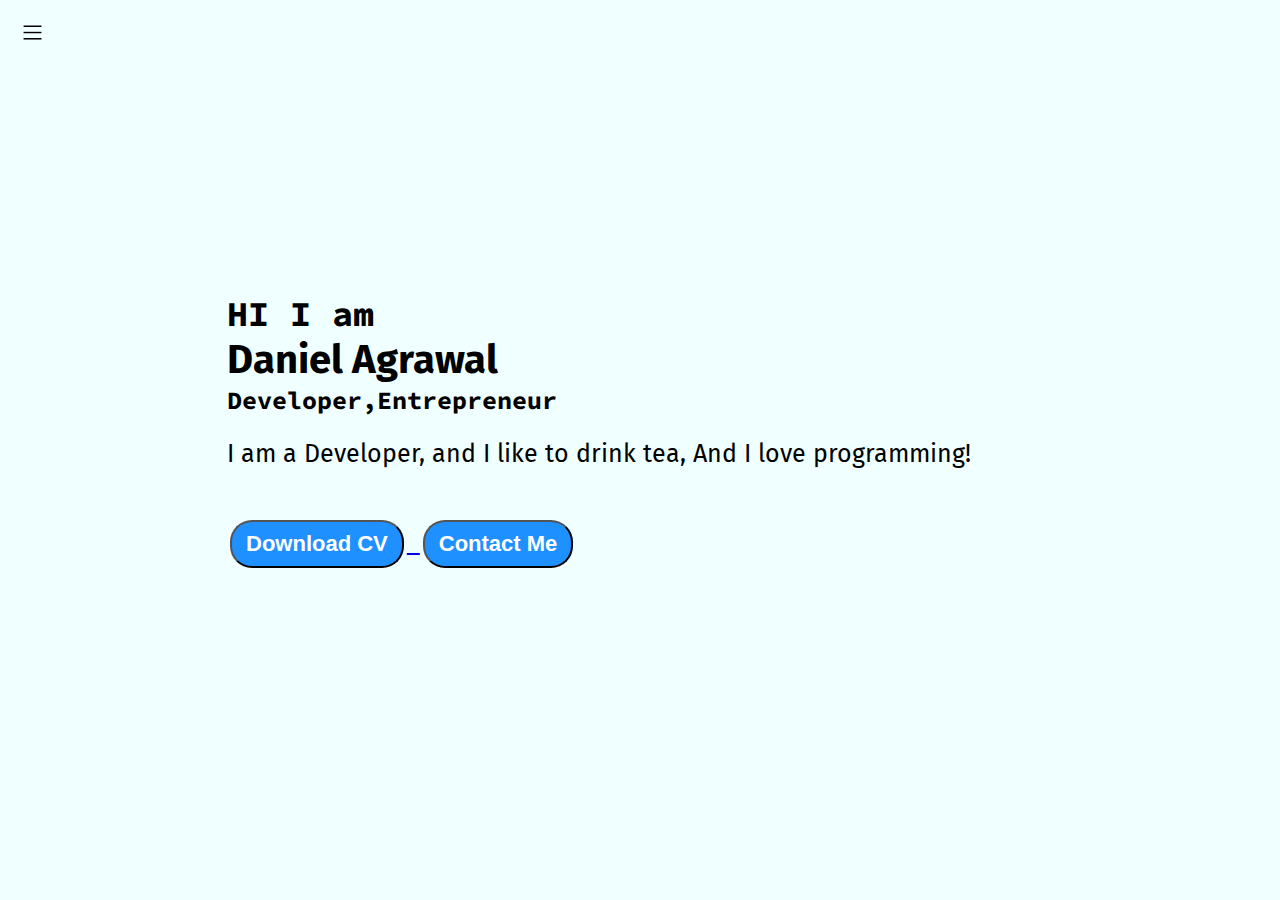
<file: index.html>
<!DOCTYPE html>
<html lang="en">

<head>
    <meta charset="UTF-8">
    <meta http-equiv="X-UA-Compatible" content="IE=edge">
    <meta name="viewport" content="width=device-width, initial-scale=1.0">
    <title>Daniel Agrawal-Web Developer,ML Enthusiast</title>
    <link rel="stylesheet" href="style.css">
    <link rel="stylesheet" href="https://cdnjs.cloudflare.com/ajax/libs/font-awesome/4.7.0/css/font-awesome.min.css">
</head>

<body>
    <div class="container">

        <div class="sidebar sidebarGo">
            <nav>
                <li><a href="/">Home</a></li>
                <li><a href="intro.html">My Intro</a></li>
                <li><a href="services.html">Services</a></li>
                <li><a href="blog.html">Blog</a></li>
                <li><a href="contact.html">Contact Me</a></li>



            </nav>
            <div class="logos">
                <a href="https://www.instagram.com/tcr_innovation/?utm_medium=copy_link" class="fa fa-instagram" target="_blank"></a>
                <a href="https://in.linkedin.com/in/technical-coding-research-innovation-07b82920b" class="fa fa-linkedin"></a>
                <a href="https://in.linkedin.com/in/technical-coding-research-innovation-07b82920b" class="fa fa-facebook"></a>
                <a href="https://github.com/" class="fa fa-github"></a>
            </div>
        </div>
        <div class="main">
            <div class="hamburger">
                <img class="ham" src="side.png" alt="" width="25">
                <!---->
                <img class="cross" src="close.png" alt="" width="18">
            </div>
            <div class="infoContainer">
                <div class="devInfo">
                    <div class="hello"> HI I am </div>
                    <div class="name">Daniel Agrawal</div>
                    <div class="about">Developer,Entrepreneur</div>
                    <div class="moreabout">I am a Developer, and I like to drink tea, And I love programming!</div>
                    <div class="buttons">
                        <a href="./cv.txt" target="_blank">
                            <button class="btn">Download CV</button>
                        </a>
                        <a href="./contact.html">
                            <button class="btn">Contact Me</button>
                        </a>
                    </div>
                </div>
                <div class="devPic">
                    <img src="./man.png" alt="Navin Idnani">

                </div>
            </div>

        </div>
    </div>
    <script src="script.js"></script>
</body>

</html>
</file>
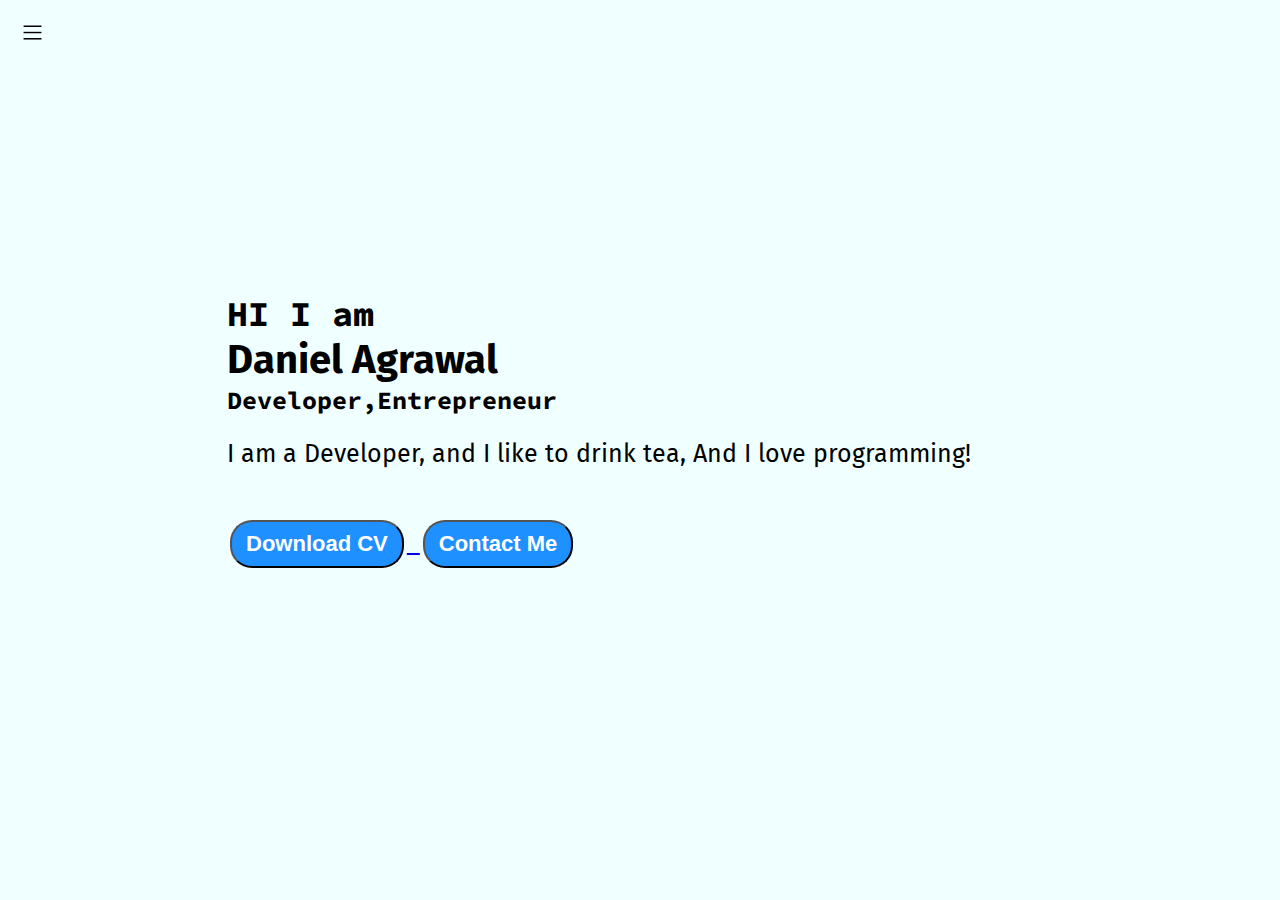
<file: portfolio.github.io/index.html>
<!DOCTYPE html>
<html lang="en">

<head>
    <meta charset="UTF-8">
    <meta http-equiv="X-UA-Compatible" content="IE=edge">
    <meta name="viewport" content="width=device-width, initial-scale=1.0">
    <title>Daniel Agrawal-Web Developer,ML Enthusiast</title>
    <link rel="stylesheet" href="style.css">
    <link rel="stylesheet" href="https://cdnjs.cloudflare.com/ajax/libs/font-awesome/4.7.0/css/font-awesome.min.css">
</head>

<body>
    <div class="container">

        <div class="sidebar sidebarGo">
            <nav>
                <li><a href="/">Home</a></li>
                <li><a href="/intro.html">My Intro</a></li>
                <li><a href="/services.html">Services</a></li>
                <li><a href="/blog.html">Blog</a></li>
                <li><a href="/contact.html">Contact Me</a></li>



            </nav>
            <div class="logos">
                <a href="https://www.instagram.com/tcr_innovation/?utm_medium=copy_link" class="fa fa-instagram" target="_blank"></a>
                <a href="https://in.linkedin.com/in/technical-coding-research-innovation-07b82920b" class="fa fa-linkedin"></a>
                <a href="https://in.linkedin.com/in/technical-coding-research-innovation-07b82920b" class="fa fa-facebook"></a>
                <a href="https://github.com/" class="fa fa-github"></a>
            </div>
        </div>
        <div class="main">
            <div class="hamburger">
                <img class="ham" src="side.png" alt="" width="25">
                <!---->
                <img class="cross" src="close.png" alt="" width="18">
            </div>
            <div class="infoContainer">
                <div class="devInfo">
                    <div class="hello"> HI I am </div>
                    <div class="name">Daniel Agrawal</div>
                    <div class="about">Developer,Entrepreneur</div>
                    <div class="moreabout">I am a Developer, and I like to drink tea, And I love programming!</div>
                    <div class="buttons">
                        <a href="./cv.txt" target="_blank">
                            <button class="btn">Download CV</button>
                        </a>
                        <a href="./contact.html">
                            <button class="btn">Contact Me</button>
                        </a>
                    </div>
                </div>
                <div class="devPic">
                    <img src="./man.png" alt="Navin Idnani">

                </div>
            </div>

        </div>
    </div>
    <script src="script.js"></script>
</body>

</html>
</file>
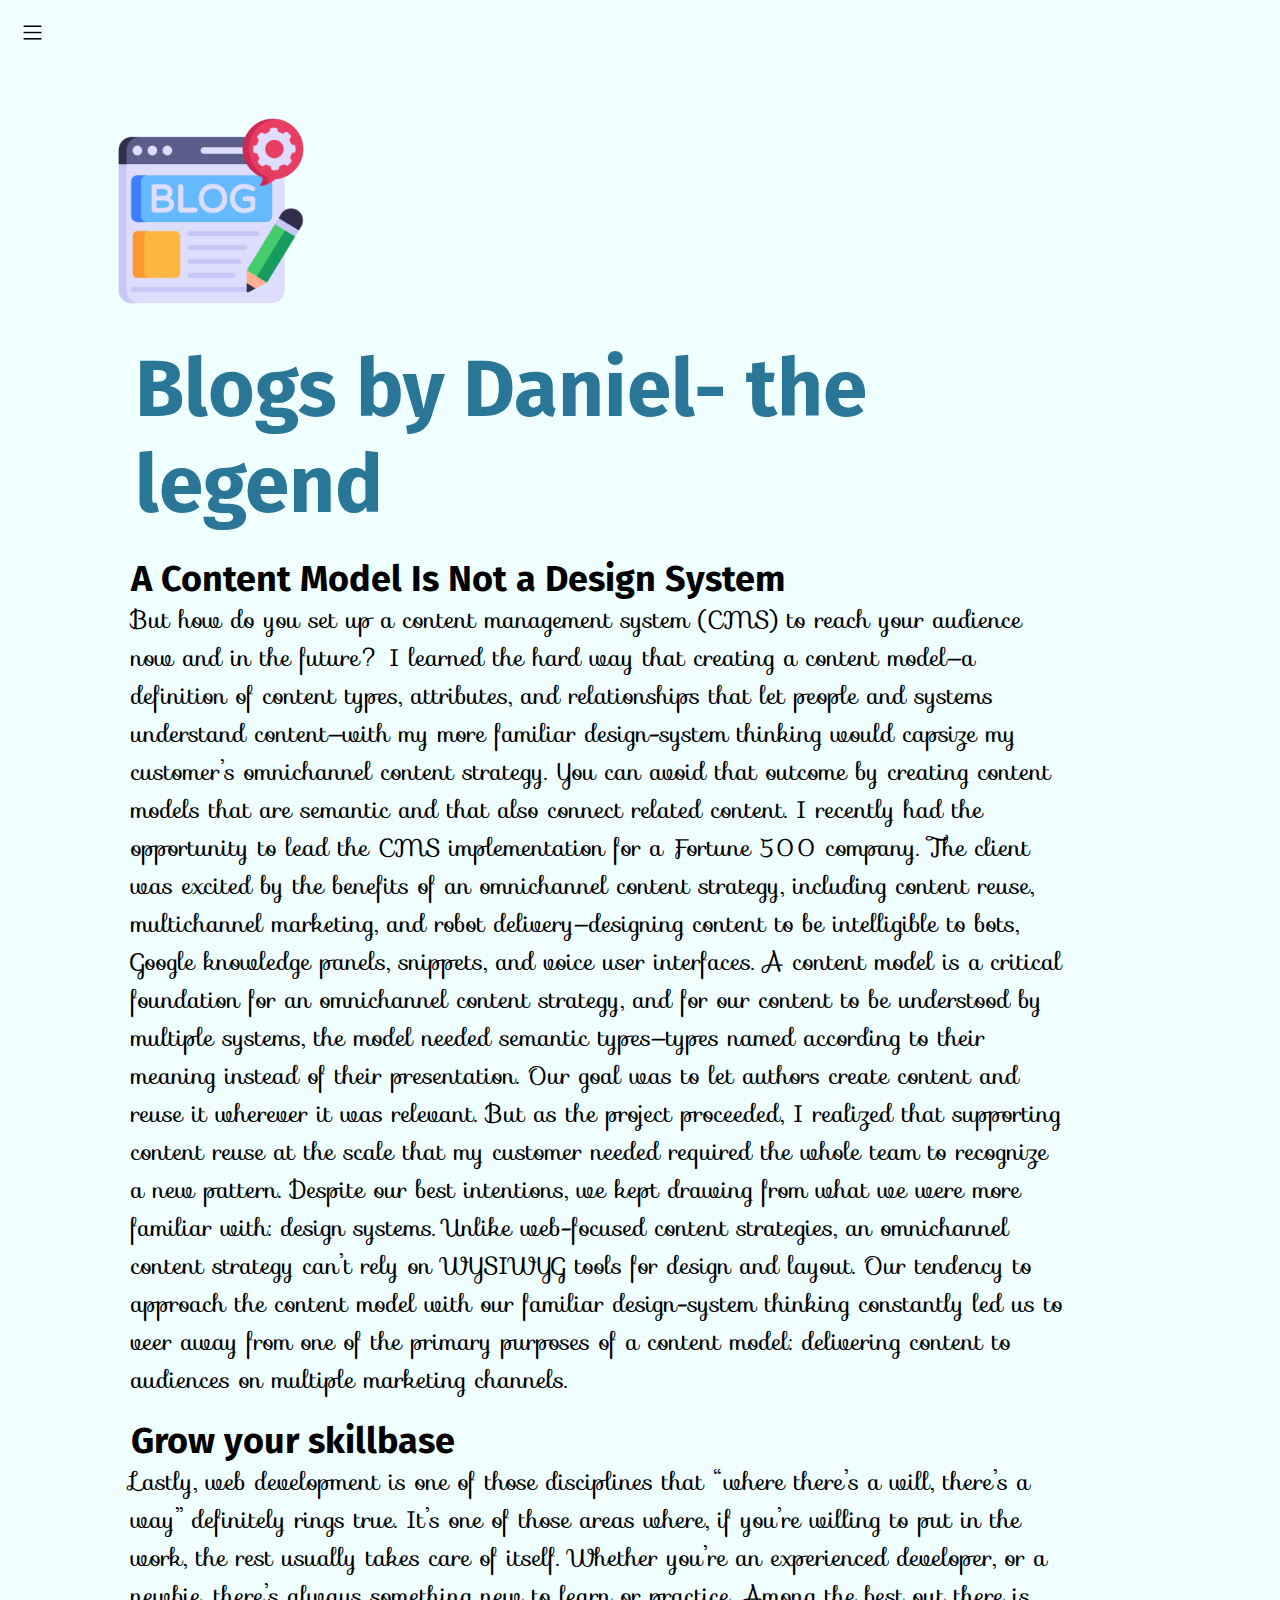
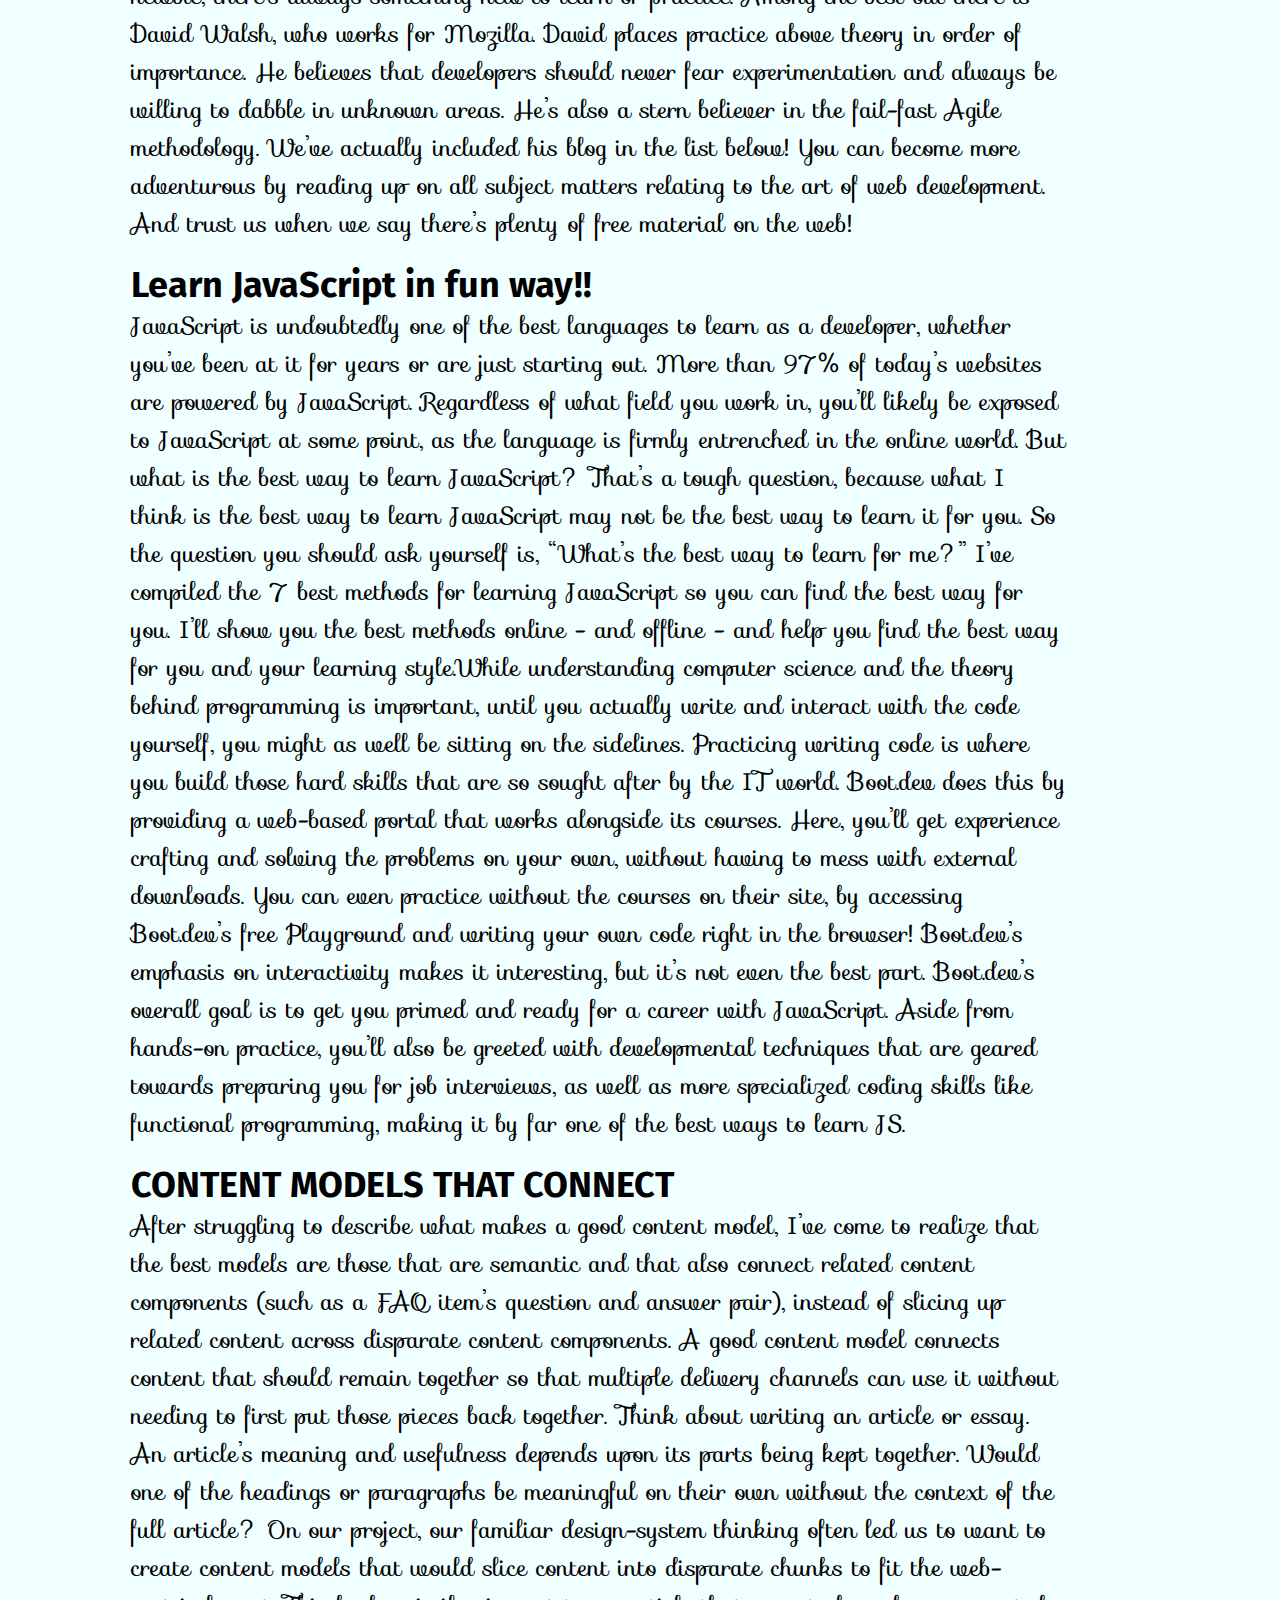
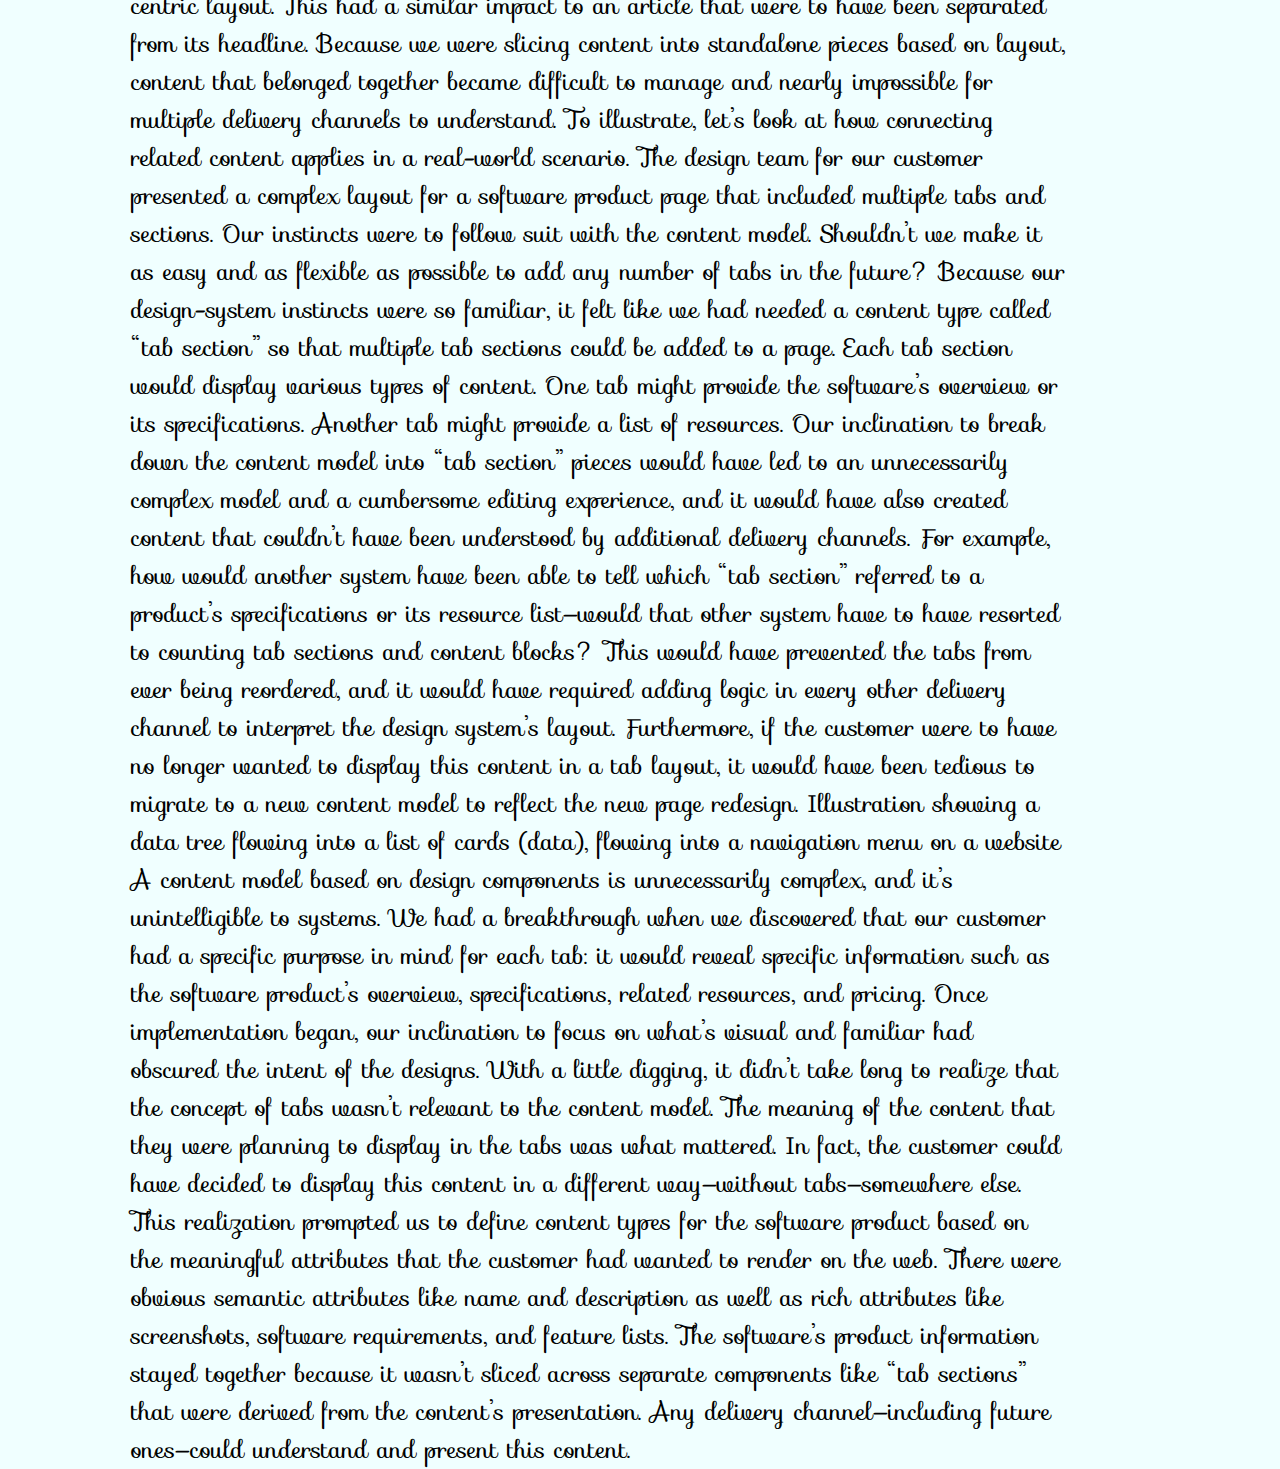
<file: blog.html>
<!DOCTYPE html>
<html lang="en">

<head>
    <meta charset="UTF-8">
    <meta http-equiv="X-UA-Compatible" content="IE=edge">
    <meta name="viewport" content="width=device-width, initial-scale=1.0">
    <title>Navin Idnani-Web Developer,ML Enthusiast</title>
    <link rel="stylesheet" href="style.css">
    <link rel="stylesheet" href="https://cdnjs.cloudflare.com/ajax/libs/font-awesome/4.7.0/css/font-awesome.min.css">
</head>

<body>
    <div class="container">

        <div class="sidebar sidebarGo">

            <nav>
                <li><a href="/">Home</a></li>
                <li><a href="/intro.html">My Intro</a></li>
                <li><a href="/services.html">Services</a></li>
                <li><a href="/blog.html">Blog</a></li>
                <li><a href="/contact.html">Contact Me</a></li>
            </nav>
            <div class="logos">
                <a href="https://www.instagram.com/tcr_innovation/?utm_medium=copy_link" class="fa fa-instagram" target="_blank"></a>
                <a href="https://in.linkedin.com/in/technical-coding-research-innovation-07b82920b" class="fa fa-linkedin"></a>
                <a href="https://in.linkedin.com/in/technical-coding-research-innovation-07b82920b" class="fa fa-facebook"></a>
                <a href="https://github.com/" class="fa fa-github"></a>
            </div>
        </div>
        <div class="main">
            <div class="hamburger">
                <img class="ham" src="side.png" alt="" width="25">
                <!---->
                <img class="cross" src="close.png" alt="" width="18">
            </div>
            <div class="blogContainer">
                <img class="blogImg" src="blog.png" alt="" width="200">
                <h1>Blogs by Daniel- the legend</h1>
                <div class="blogItem">
                    <h2>A Content Model Is Not a Design System</h2>
                    <p>But how do you set up a content management system (CMS) to reach your audience now and in the future? I learned the hard way that creating a content model—a definition of content types, attributes, and relationships that let people
                        and systems understand content—with my more familiar design-system thinking would capsize my customer’s omnichannel content strategy. You can avoid that outcome by creating content models that are semantic and that also connect
                        related content. I recently had the opportunity to lead the CMS implementation for a Fortune 500 company. The client was excited by the benefits of an omnichannel content strategy, including content reuse, multichannel marketing,
                        and robot delivery—designing content to be intelligible to bots, Google knowledge panels, snippets, and voice user interfaces. A content model is a critical foundation for an omnichannel content strategy, and for our content to
                        be understood by multiple systems, the model needed semantic types—types named according to their meaning instead of their presentation. Our goal was to let authors create content and reuse it wherever it was relevant. But as the
                        project proceeded, I realized that supporting content reuse at the scale that my customer needed required the whole team to recognize a new pattern. Despite our best intentions, we kept drawing from what we were more familiar with:
                        design systems. Unlike web-focused content strategies, an omnichannel content strategy can’t rely on WYSIWYG tools for design and layout. Our tendency to approach the content model with our familiar design-system thinking constantly
                        led us to veer away from one of the primary purposes of a content model: delivering content to audiences on multiple marketing channels. </p>
                    <!-- <button class="btn btn-sm">Read More</button> -->
                </div>
                <div class="blogItem">
                    <h2>Grow your skillbase</h2>
                    <p>Lastly, web development is one of those disciplines that “where there’s a will, there’s a way” definitely rings true. It’s one of those areas where, if you’re willing to put in the work, the rest usually takes care of itself. Whether
                        you’re an experienced developer, or a newbie, there’s always something new to learn or practice. Among the best out there is David Walsh, who works for Mozilla. David places practice above theory in order of importance. He believes
                        that developers should never fear experimentation and always be willing to dabble in unknown areas. He’s also a stern believer in the fail-fast Agile methodology. We’ve actually included his blog in the list below! You can become
                        more adventurous by reading up on all subject matters relating to the art of web development. And trust us when we say there’s plenty of free material on the web!
                    </p>
                    <!-- <button class="btn btn-sm">Read More</button> -->
                </div>
                <div class="blogItem">
                    <h2>Learn JavaScript in fun way!!</h2>
                    <p>JavaScript is undoubtedly one of the best languages to learn as a developer, whether you’ve been at it for years or are just starting out. More than 97% of today’s websites are powered by JavaScript. Regardless of what field you work
                        in, you’ll likely be exposed to JavaScript at some point, as the language is firmly entrenched in the online world. But what is the best way to learn JavaScript? That’s a tough question, because what I think is the best way to
                        learn JavaScript may not be the best way to learn it for you. So the question you should ask yourself is, “What’s the best way to learn for me?” I’ve compiled the 7 best methods for learning JavaScript so you can find the best
                        way for you. I’ll show you the best methods online - and offline - and help you find the best way for you and your learning style.While understanding computer science and the theory behind programming is important, until you actually
                        write and interact with the code yourself, you might as well be sitting on the sidelines. Practicing writing code is where you build those hard skills that are so sought after by the IT world. Boot.dev does this by providing a
                        web-based portal that works alongside its courses. Here, you’ll get experience crafting and solving the problems on your own, without having to mess with external downloads. You can even practice without the courses on their site,
                        by accessing Boot.dev’s free Playground and writing your own code right in the browser! Boot.dev’s emphasis on interactivity makes it interesting, but it’s not even the best part. Boot.dev’s overall goal is to get you primed and
                        ready for a career with JavaScript. Aside from hands-on practice, you’ll also be greeted with developmental techniques that are geared towards preparing you for job interviews, as well as more specialized coding skills like functional
                        programming, making it by far one of the best ways to learn JS.
                    </p>
                    <!-- <button class="btn btn-sm">Read More</button> -->



                </div>
                <div class="blogItem">
                    <h2>CONTENT MODELS THAT CONNECT</h2>
                    <p>After struggling to describe what makes a good content model, I’ve come to realize that the best models are those that are semantic and that also connect related content components (such as a FAQ item’s question and answer pair), instead
                        of slicing up related content across disparate content components. A good content model connects content that should remain together so that multiple delivery channels can use it without needing to first put those pieces back together.
                        Think about writing an article or essay. An article’s meaning and usefulness depends upon its parts being kept together. Would one of the headings or paragraphs be meaningful on their own without the context of the full article?
                        On our project, our familiar design-system thinking often led us to want to create content models that would slice content into disparate chunks to fit the web-centric layout. This had a similar impact to an article that were to
                        have been separated from its headline. Because we were slicing content into standalone pieces based on layout, content that belonged together became difficult to manage and nearly impossible for multiple delivery channels to understand.
                        To illustrate, let’s look at how connecting related content applies in a real-world scenario. The design team for our customer presented a complex layout for a software product page that included multiple tabs and sections. Our
                        instincts were to follow suit with the content model. Shouldn’t we make it as easy and as flexible as possible to add any number of tabs in the future? Because our design-system instincts were so familiar, it felt like we had needed
                        a content type called “tab section” so that multiple tab sections could be added to a page. Each tab section would display various types of content. One tab might provide the software’s overview or its specifications. Another tab
                        might provide a list of resources. Our inclination to break down the content model into “tab section” pieces would have led to an unnecessarily complex model and a cumbersome editing experience, and it would have also created content
                        that couldn’t have been understood by additional delivery channels. For example, how would another system have been able to tell which “tab section” referred to a product’s specifications or its resource list—would that other system
                        have to have resorted to counting tab sections and content blocks? This would have prevented the tabs from ever being reordered, and it would have required adding logic in every other delivery channel to interpret the design system’s
                        layout. Furthermore, if the customer were to have no longer wanted to display this content in a tab layout, it would have been tedious to migrate to a new content model to reflect the new page redesign. Illustration showing a data
                        tree flowing into a list of cards (data), flowing into a navigation menu on a website A content model based on design components is unnecessarily complex, and it’s unintelligible to systems. We had a breakthrough when we discovered
                        that our customer had a specific purpose in mind for each tab: it would reveal specific information such as the software product’s overview, specifications, related resources, and pricing. Once implementation began, our inclination
                        to focus on what’s visual and familiar had obscured the intent of the designs. With a little digging, it didn’t take long to realize that the concept of tabs wasn’t relevant to the content model. The meaning of the content that
                        they were planning to display in the tabs was what mattered. In fact, the customer could have decided to display this content in a different way—without tabs—somewhere else. This realization prompted us to define content types
                        for the software product based on the meaningful attributes that the customer had wanted to render on the web. There were obvious semantic attributes like name and description as well as rich attributes like screenshots, software
                        requirements, and feature lists. The software’s product information stayed together because it wasn’t sliced across separate components like “tab sections” that were derived from the content’s presentation. Any delivery channel—including
                        future ones—could understand and present this content.
                    </p>
                    <!-- <button class="btn btn-sm">Read More</button> -->



                </div>





            </div>
        </div>
    </div>
    <script src="script.js"></script>
</body>

</html>
</file>
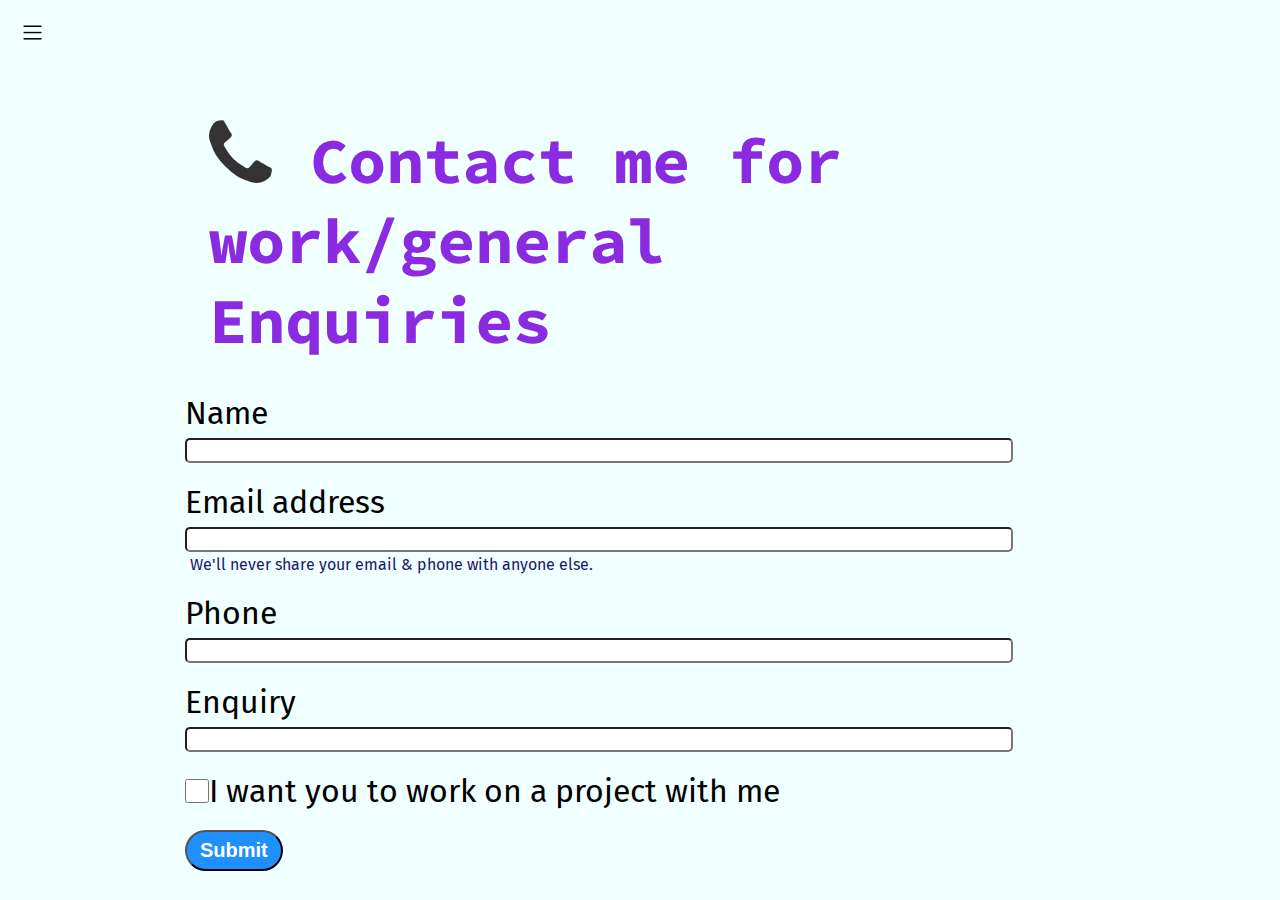
<file: contact.html>
<!DOCTYPE html>
<html lang="en">

<head>
    <meta charset="UTF-8">
    <meta http-equiv="X-UA-Compatible" content="IE=edge">
    <meta name="viewport" content="width=device-width, initial-scale=1.0">
    <title>Navin Idnani-Web Developer,ML Enthusiast</title>
    <link rel="stylesheet" href="style.css">
    <link rel="stylesheet" href="https://cdnjs.cloudflare.com/ajax/libs/font-awesome/4.7.0/css/font-awesome.min.css">
    <link rel="stylesheet" href="https://cdnjs.cloudflare.com/ajax/libs/font-awesome/4.7.0/css/font-awesome.min.css">
</head>

<body>
    <div class="container">

        <div class="sidebar sidebarGo">

            <nav>
                <li><a href="/">Home</a></li>
                <li><a href="/intro.html">My Intro</a></li>
                <li><a href="/services.html">Services</a></li>
                <li><a href="/blog.html">Blog</a></li>
                <li><a href="/contact.html">Contact Me</a></li>
            </nav>
            <div class="logos">
                <a href="https://www.instagram.com/tcr_innovation/?utm_medium=copy_link" class="fa fa-instagram" target="_blank"></a>
                <a href="https://in.linkedin.com/in/technical-coding-research-innovation-07b82920b" class="fa fa-linkedin"></a>
                <a href="https://in.linkedin.com/in/technical-coding-research-innovation-07b82920b" class="fa fa-facebook"></a>
                <a href="https://github.com/" class="fa fa-github"></a>
            </div>
        </div>
        <div class="main">
            <div class="hamburger">
                <img class="ham" src="side.png" alt="" width="25">
                <!---->
                <img class="cross" src="close.png" alt="" width="18">
            </div>

            <div class="contactform">
                <form>

                    <h1> <i class="fa fa-phone"></i> Contact me for work/general Enquiries</h1>
                    <div class="mb-3">
                        <label for="clientname" class="form-label">Name</label>
                        <input type="name" class="form-control" id="clientname">

                    </div>
                    <div class="mb-3">
                        <label for="clientemail" class="form-label">Email address</label>
                        <input type="email" class="form-control" id="clientemail">
                        <div id="emailHelp" class="form-text">We'll never share your email & phone with anyone else.</div>
                    </div>

                    <div class="mb-3">
                        <label for="clientphone" class="form-label">Phone</label>
                        <input type="phone" class="form-control" id="clientphone">
                    </div>
                    <div class="mb-3">
                        <label for="clientenquiry" class="form-label">Enquiry</label>
                        <input type="name" class="form-control" id="clientenquiry">

                    </div>

                    <div class="mb-3" id="form-check">
                        <input type="checkbox" class="form-check-input" id="iscLient">
                        <label class="form-check-label" for="iscLient">I want you to work on a project with me</label>
                    </div>
                    <button type="submit" class="btn btn-sm">Submit</button>
                </form>
            </div>
        </div>
    </div>
    <script src="script.js"></script>
</body>

</html>
</file>
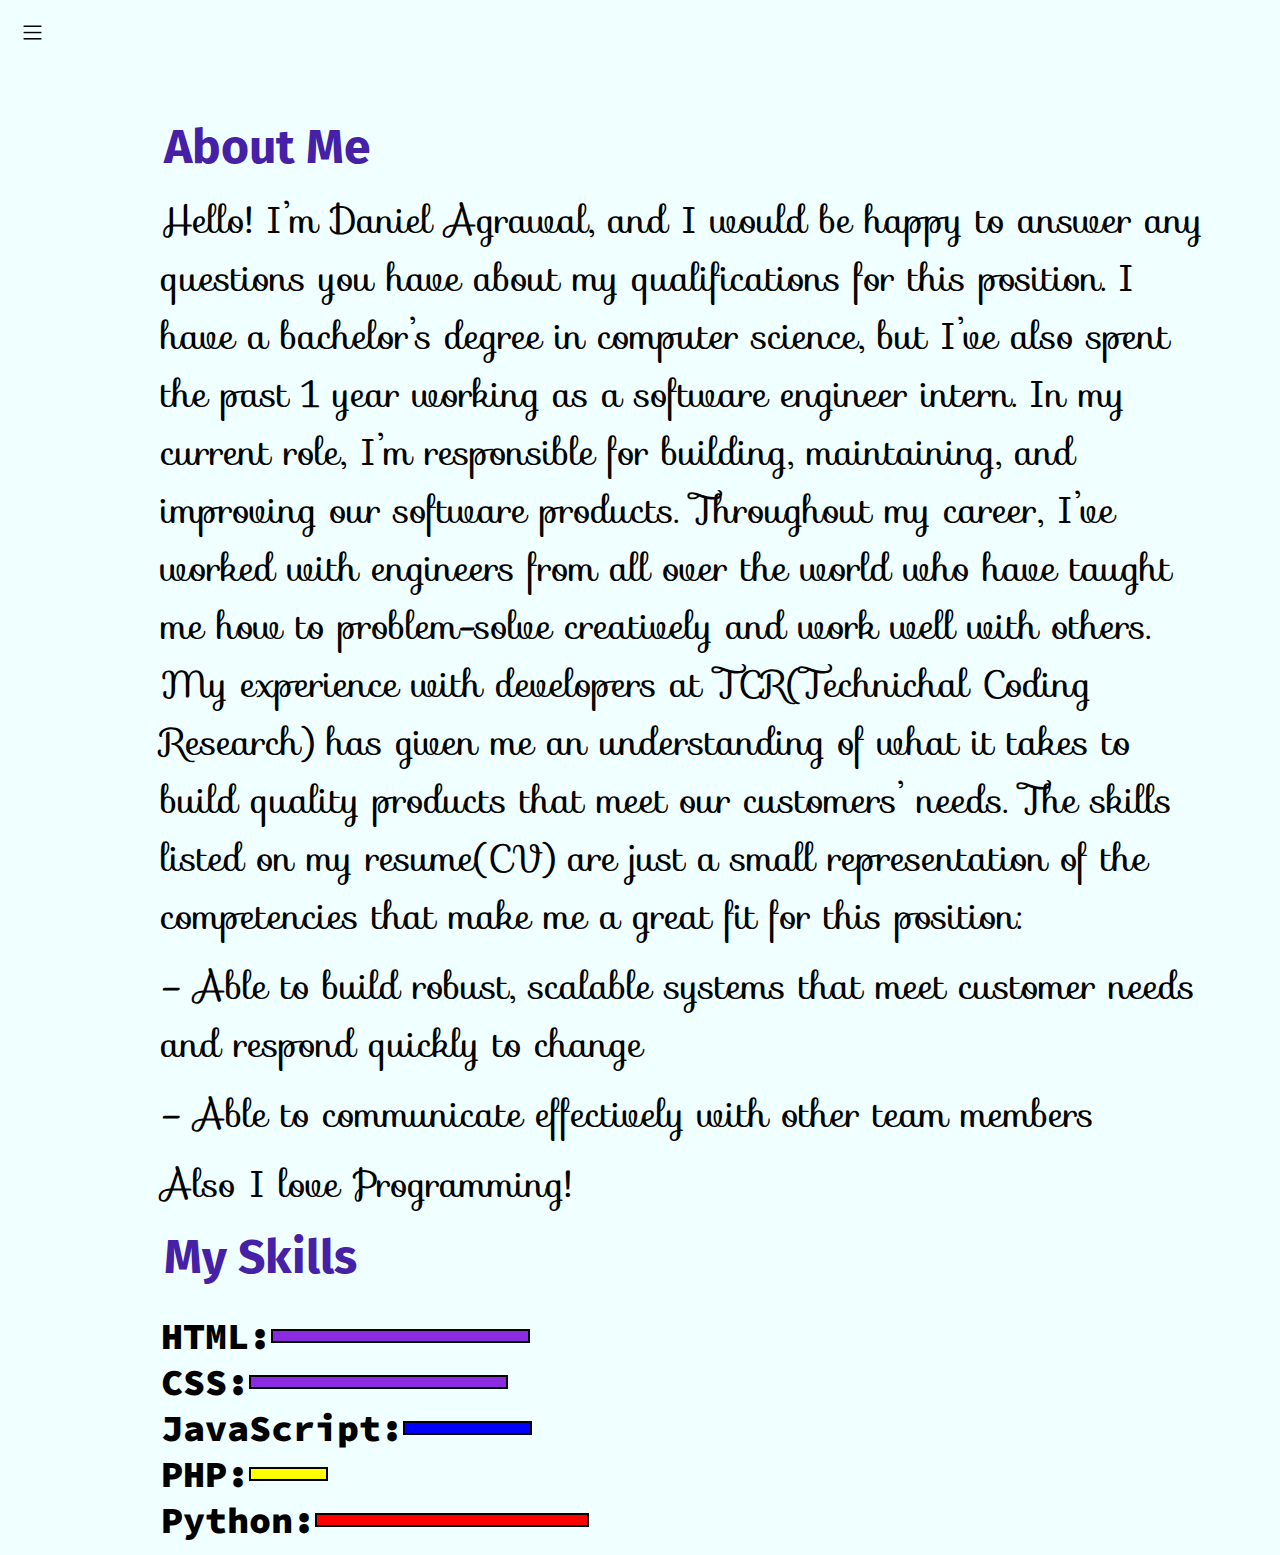
<file: intro.html>
<!DOCTYPE html>
<html lang="en">

<head>
    <meta charset="UTF-8">
    <meta http-equiv="X-UA-Compatible" content="IE=edge">
    <meta name="viewport" content="width=device-width, initial-scale=1.0">
    <title>Navin Idnani-Web Developer,ML Enthusiast</title>
    <link rel="stylesheet" href="style.css">
    <link rel="stylesheet" href="https://cdnjs.cloudflare.com/ajax/libs/font-awesome/4.7.0/css/font-awesome.min.css">
</head>

<body>

    <div class="container">

        <div class="sidebar sidebarGo">

            <nav>
                <li><a href="/">Home</a></li>
                <li><a href="/intro.html">My Intro</a></li>
                <li><a href="/services.html">Services</a></li>
                <li><a href="/blog.html">Blog</a></li>
                <li><a href="/contact.html">Contact Me</a></li>
            </nav>
            <div class="logos">
                <a href="https://www.instagram.com/tcr_innovation/?utm_medium=copy_link" class="fa fa-instagram" target="_blank"></a>
                <a href="https://in.linkedin.com/in/technical-coding-research-innovation-07b82920b" class="fa fa-linkedin"></a>
                <a href="https://in.linkedin.com/in/technical-coding-research-innovation-07b82920b" class="fa fa-facebook"></a>
                <a href="https://github.com/" class="fa fa-github"></a>
            </div>
        </div>

        <div class="main">
            <div class="hamburger">
                <img class="ham" src="side.png" alt="" width="25">
                <!---->
                <img class="cross" src="close.png" alt="" width="18">
            </div>
        </div>


        <div class="intro">
            <h2>About Me</h2>
            <p>Hello! I’m Daniel Agrawal, and I would be happy to answer any questions you have about my qualifications for this position. I have a bachelor’s degree in computer science, but I’ve also spent the past 1 year working as a software engineer
                intern. In my current role, I’m responsible for building, maintaining, and improving our software products. Throughout my career, I’ve worked with engineers from all over the world who have taught me how to problem-solve creatively and
                work well with others. My experience with developers at TCR(Technichal Coding Research) has given me an understanding of what it takes to build quality products that meet our customers’ needs. The skills listed on my resume(CV) are just
                a small representation of the competencies that make me a great fit for this position: </p>
            <p>– Able to build robust, scalable systems that meet customer needs and respond quickly to change </p>
            <p>– Able to communicate effectively with other team members</p>
            <p>Also I love Programming!</p>
            <h2>My Skills </h2>
            <div class="skillContainer">

                <div class="skillItem">HTML:
                    <div class="skill hundred"></div>
                </div>

                <div class="skillItem">CSS:
                    <div class="skill hundred"></div>
                </div>

                <div class="skillItem ">JavaScript:
                    <div class="skill fifty"></div>
                </div>

                <div class="skillItem">PHP:
                    <div class="skill t5 "></div>
                </div>

                <div class="skillItem">Python:
                    <div class="skill"></div>
                </div>
                <!--TODO: Create a gallery for my projects-->
            </div>
        </div>
    </div>
    <script src="script.js"></script>

</body>

</html>
</file>
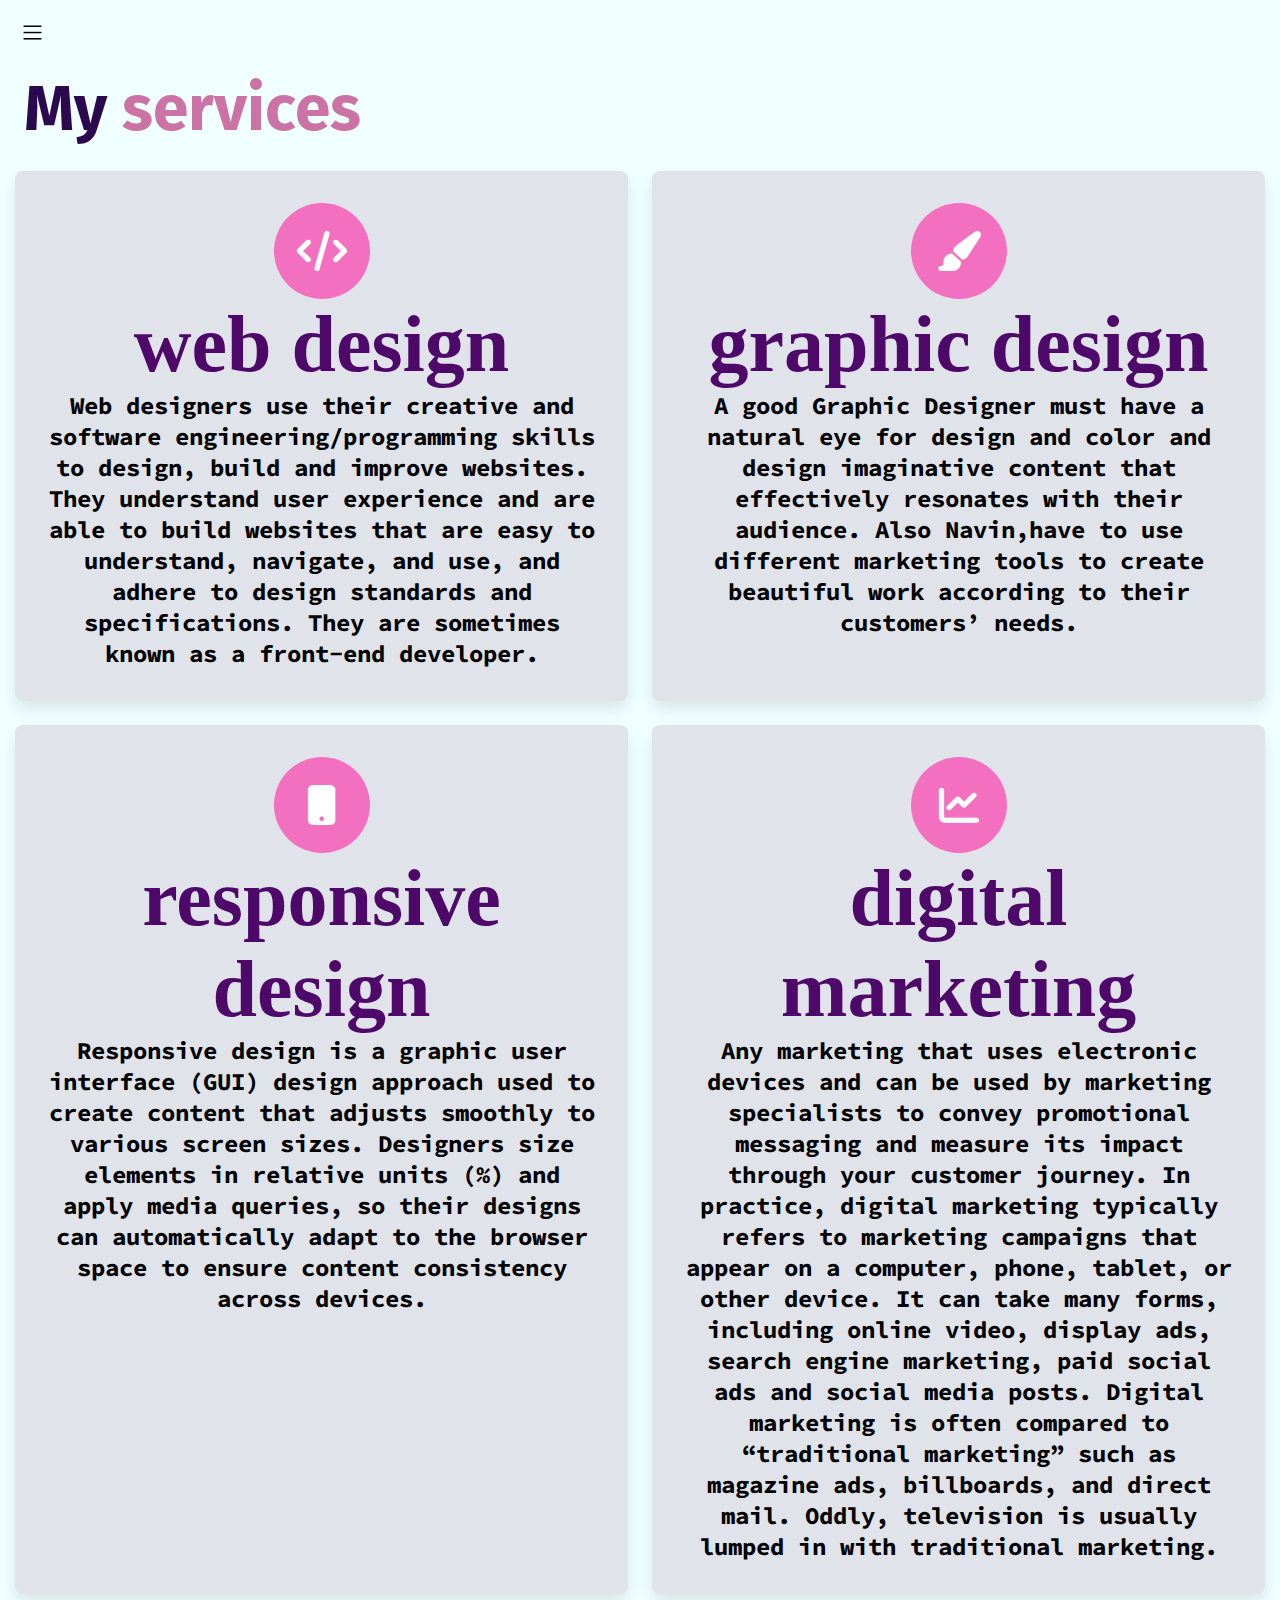
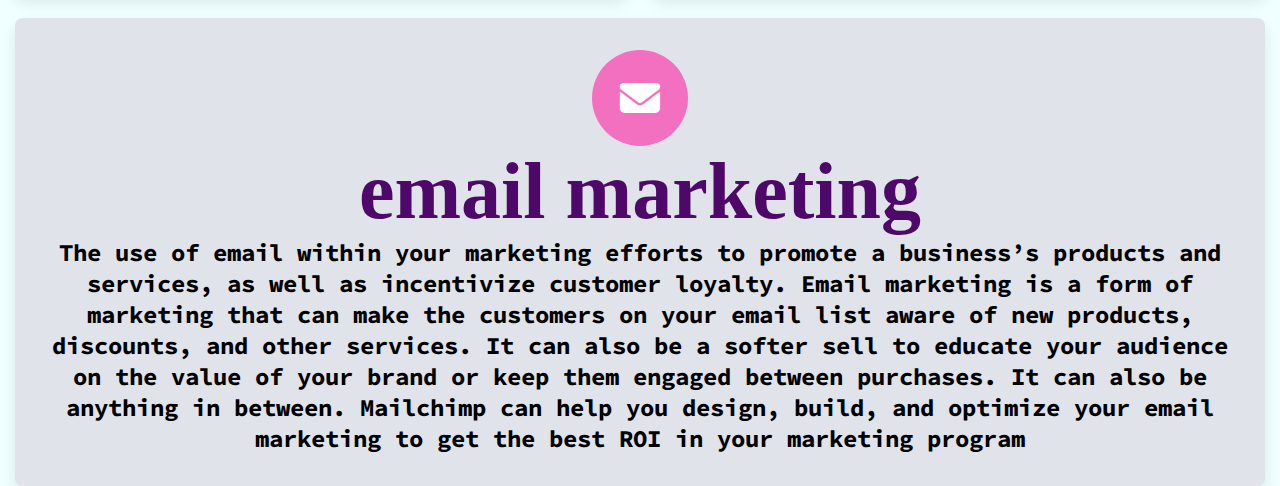
<file: services.html>
<!DOCTYPE html>
<html lang="en">

<head>
    <meta charset="UTF-8">
    <meta http-equiv="X-UA-Compatible" content="IE=edge">
    <meta name="viewport" content="width=device-width, initial-scale=1.0">
    <title>Navin Idnani-Web Developer,ML Enthusiast</title>
    <link rel="stylesheet" href="style.css">
    <link rel="stylesheet" href="https://cdnjs.cloudflare.com/ajax/libs/font-awesome/6.2.0/css/all.min.css">
    <link rel="stylesheet" href="https://cdnjs.cloudflare.com/ajax/libs/font-awesome/4.7.0/css/font-awesome.min.css">
</head>

<body>
    <section class="s-container" id="s-container">

        <div class="sidebar sidebarGo">

            <nav>
                <li><a href="/">Home</a></li>
                <li><a href="/intro.html">My Intro</a></li>
                <li><a href="/services.html">Services</a></li>
                <li><a href="/blog.html">Blog</a></li>
                <li><a href="/contact.html">Contact Me</a></li>
            </nav>
            <div class="logos">
                <a href="https://www.instagram.com/tcr_innovation/?utm_medium=copy_link" class="fa fa-instagram" target="_blank"></a>
                <a href="https://in.linkedin.com/in/technical-coding-research-innovation-07b82920b" class="fa fa-linkedin"></a>
                <a href="https://in.linkedin.com/in/technical-coding-research-innovation-07b82920b" class="fa fa-facebook"></a>
                <a href="https://github.com/" class="fa fa-github"></a>
            </div>
        </div>
        <div class="main">
            <div class="hamburger">
                <img class="ham" src="side.png" alt="" width="25">
                <!---->
                <img class="cross" src="close.png" alt="" width="18">
            </div>
        </div>
        <section class="service" id="service-1">
            <h1 class="heading"><span class="sp"> My </span> services </h1>

            <div class="box-container">
                <div class="box">
                    <i class="fas fa-code"></i>
                    <h3>web design</h3>
                    <p>Web designers use their creative and software engineering/programming skills to design, build and improve websites. They understand user experience and are able to build websites that are easy to understand, navigate, and use, and
                        adhere to design standards and specifications. They are sometimes known as a front-end developer.</p>
                </div>
                <div class="box">
                    <i class="fas fa-paint-brush "></i>
                    <h3>graphic design</h3>
                    <p>A good Graphic Designer must have a natural eye for design and color and design imaginative content that effectively resonates with their audience. Also Navin,have to use different marketing tools to create beautiful work according
                        to their customers’ needs.</p>
                </div>
                <div class="box">
                    <i class="fas fa-mobile"></i>
                    <h3>responsive design</h3>
                    <p>Responsive design is a graphic user interface (GUI) design approach used to create content that adjusts smoothly to various screen sizes. Designers size elements in relative units (%) and apply media queries, so their designs can automatically
                        adapt to the browser space to ensure content consistency across devices.</p>
                </div>

                <div class="box">
                    <i class="fas fa-chart-line"></i>
                    <h3>digital marketing</h3>
                    <p>Any marketing that uses electronic devices and can be used by marketing specialists to convey promotional messaging and measure its impact through your customer journey. In practice, digital marketing typically refers to marketing
                        campaigns that appear on a computer, phone, tablet, or other device. It can take many forms, including online video, display ads, search engine marketing, paid social ads and social media posts. Digital marketing is often compared
                        to “traditional marketing” such as magazine ads, billboards, and direct mail. Oddly, television is usually lumped in with traditional marketing.</p>
                </div>
                <div class="box">
                    <i class="fas fa-envelope"></i>
                    <h3>email marketing</h3>
                    <p>The use of email within your marketing efforts to promote a business’s products and services, as well as incentivize customer loyalty. Email marketing is a form of marketing that can make the customers on your email list aware of new
                        products, discounts, and other services. It can also be a softer sell to educate your audience on the value of your brand or keep them engaged between purchases. It can also be anything in between. Mailchimp can help you design,
                        build, and optimize your email marketing to get the best ROI in your marketing program</p>
                </div>



            </div>


        </section>

    </section>
    <script src="script.js"></script>
</body>

</html>
</file>
<file: style.css>
@import url('https://fonts.googleapis.com/css2?family=Bree+Serif&family=Dancing+Script&family=Fira+Sans:wght@500&family=Merriweather&family=Montserrat&family=Poppins:wght@100;200;300;400;500;800&family=Sacramento&display=swap');
@import url('https://fonts.googleapis.com/css2?family=Bree+Serif&family=Dancing+Script&family=Fira+Sans:wght@500&family=Merriweather&family=Montserrat&family=Poppins:wght@100;200;300;400;500;800&family=Sacramento&family=Source+Code+Pro:wght@300&display=swap');
@import url('https://fonts.googleapis.com/css?family=Sofia');
* {
    margin: 0;
    padding: 0;
}

.sidebar {
    position: absolute;
    background-color: rgb(221, 200, 233);
    /* width: 434px; */
    font-family: 'Fira Sans', sans-serif;
    height: 100vh;
    transition: transform 0.3s ease-in;
}

.sidebar nav {
    padding: 40px;
}

.sidebar nav li {
    list-style: none;
    font-size: 25px;
    padding: 33px 0;
}

.sidebar nav li a {
    text-decoration: none;
    color: black;
}

.main {
    /* background-color: yellow; */
    width: 90vw;
    padding: 23px;
    flex-wrap: wrap;
}

.container {
    display: flex;
    background-color: azure;
    height: 100vh;
}

.container form {
    font-size: 2rem;
}

.contactform i {
    font-size: 5rem;
    position: relative;
}

.infoContainer {
    /* background-color: rgb(255, 0, 157); */
    height: 58vh;
    width: 80vw;
    margin: 147px auto;
    display: flex;
    justify-content: space-around;
}

.devPic img {
    height: 58vh;
}

.devInfo {
    font-size: 16px;
    display: flex;
    justify-content: center;
    flex-direction: column;
    font-family: 'Source Code Pro', monospace;
}

.hello {
    font-size: 3.5em;
    font-weight: bold;
}

.name {
    font-size: 4em;
    font-weight: bold;
    font-family: 'Fira Sans', sans-serif;
}

.about {
    font-size: 2.5em;
    font-weight: bold;
}

.moreabout {
    font-size: 2.5em;
    font-family: 'Fira Sans', sans-serif;
    margin-top: 23px;
}

.buttons {
    margin-top: 2.2em;
    font-size: 16px;
}

.btn {
    padding: 9px 14px;
    border-radius: 22px;
    cursor: pointer;
    color: white;
    background-color: dodgerblue;
    font-weight: 900;
    font-size: 1em;
    margin: 2px 3px;
}

.btn-sm {
    font-size: 20px;
    padding: 7px 13px;
    margin: 10px 0;
}

.btn:hover {
    background-color: white;
    color: dodgerblue;
}

.contactform {
    /* padding-top: 144px; */
    font-family: 'Fira Sans', sans-serif;
    padding: 0 34px;
    margin: 88px;
}

.contactform h1 {
    color: blueviolet;
    font-family: 'Source Code Pro', monospace;
    /* padding: 12px 0; */
}

.contactform form div {
    padding: 10px 0;
    display: flex;
    flex-direction: column;
}

.contactform form div input {
    /* width: 26vw; */
    border-radius: 5px;
    margin: 6px 0 0 0;
    padding: 3px;
}

.contactform form {
    margin: 0 40px;
}

#form-check {
    flex-direction: row;
}

#form-check input {
    width: 24px;
    margin: 3px 0;
}

#emailHelp {
    font-size: 11px;
    color: midnightblue;
    margin: 0 5px;
    padding: 3px 0 0 0;
}

.blogItem {
    margin: 20px;
    font-family: 'Fira Sans', sans-serif;
}

body {
    background-color: azure;
}

.blogContainer {
    margin: 88px;
    background-color: azure;
}

.blogContainer h1 {
    color: rgb(42, 118, 150);
    font-size: 5rem;
}

.blogContainer p {
    font-family: "Sofia", sans-serif;
}

h1 {
    margin: 21px;
    font-family: 'Fira Sans', sans-serif;
    padding: 3px;
}


/* .blogItem h2 {} */

p {
    font-family: 'Source Code Pro', monospace;
}

.intro {
    min-width: fit-content;
    padding: 15px;
    flex-wrap: wrap;
    margin: 85px;
}

.intro h2 {
    font-family: 'Fira Sans', sans-serif;
    margin: 15px;
    color: rgb(70, 32, 166);
    font-size: 3rem;
}

.intro p {
    font-family: "Sofia", sans-serif;
    margin: 12px;
    font-size: 2.3rem;
}

.skillContainer {
    font-size: 2.3rem;
    padding: 12px;
}

.skillItem {
    display: flex;
    align-items: center;
    font-family: 'Source Code Pro', monospace;
    font-weight: 900;
}

.skill {
    width: 270px;
    height: 10px;
    background-color: red;
    border: 2px solid black;
}

.hundred {
    width: 255px;
    background-color: blueviolet;
}

.fifty {
    width: 125px;
    background-color: blue;
}

.t5 {
    width: 75px;
    background-color: yellow;
}

.sidebarGo {
    transform: translate(-333px, 0px);
    position: absolute;
}

@media (max-width: 1615px) {
    * {
        /*  background-color: rgb(243, 142, 142);*/
    }
    .devInfo {
        font: size 10px;
    }
    .buttons {
        font-size: 6px;
    }
    .devPic {
        display: none;
    }
    .intro,
    .blogContainer,
    .contactform {
        margin: 50px 8px;
    }
}

@media (min-width: 640px) {
    body {
        font-size: 1rem;
    }
}

@media (min-width:960px) {
    body {
        font-size: 1.2rem;
    }
}

@media (min-width:1100px) {
    body {
        font-size: 1.5rem;
    }
}


/* .sidebar {
        transform: translate(-443px, 0px);
        position: absolute;
    */

.hamburger {
    position: absolute;
    cursor: pointer;
    top: 10px;
    left: 10px;
}

.ham {
    margin-top: 10px;
    margin-left: 10px;
}

.cross {
    margin-left: 155px;
    margin-top: 10px;
}

.intro,
.blogContainer,
.contactform {
    margin: 88px;
}

.devInfo {
    font-size: 10px;
}


/* .devPic {
    display: none;
} */

.buttons {
    font-size: 2.2em;
}

.box-container {
    margin: 0 15px 0 15px;
    display: flex;
    flex-wrap: wrap;
    gap: 1.5rem;
    /* background-color: black; */
}

.heading {
    font-size: 4rem;
    color: rgb(203, 115, 164);
}

.sp {
    color: rgb(44, 9, 79);
}

.box h3 {
    font-size: 5rem;
    /* background: red; */
    color: rgb(77, 8, 105);
}

.service .box-container .box {
    font-weight: bold;
    /* background-color: red; */
    /* box-sizing: border-box;*/
    flex: 1 1 30rem;
    text-align: center;
    padding: 2rem;
    background: rgb(224, 227, 233);
    border-radius: 0.5rem;
    box-shadow: 0 .5rem 1rem rgba(0, 0, 0, .1);
}

.service .box-container .box i {
    height: 6rem;
    width: 6rem;
    line-height: 6rem;
    font-size: 2.5rem;
    color: #fff;
    background: #f370c1;
    border-radius: 50%;
}

.logos {
    margin: 3rem;
}

.fa {
    color: #333333;
}

.fa:hover {
    color: #aaaaaa;
}

.box:hover {
    /* background-color: white;**/
    box-shadow: 0 0 11px rgba(33, 33, 33, .5);
    transition: box-shadow .3s;
    border: 5px solid #ccc;
    cursor: pointer;
}

#more {
    display: none;
}

#emailHelp {
    font-size: 1rem;
}
</file>
<file: portfolio.github.io/style.css>
@import url('https://fonts.googleapis.com/css2?family=Bree+Serif&family=Dancing+Script&family=Fira+Sans:wght@500&family=Merriweather&family=Montserrat&family=Poppins:wght@100;200;300;400;500;800&family=Sacramento&display=swap');
@import url('https://fonts.googleapis.com/css2?family=Bree+Serif&family=Dancing+Script&family=Fira+Sans:wght@500&family=Merriweather&family=Montserrat&family=Poppins:wght@100;200;300;400;500;800&family=Sacramento&family=Source+Code+Pro:wght@300&display=swap');
@import url('https://fonts.googleapis.com/css?family=Sofia');
* {
    margin: 0;
    padding: 0;
}

.sidebar {
    position: absolute;
    background-color: rgb(221, 200, 233);
    /* width: 434px; */
    font-family: 'Fira Sans', sans-serif;
    height: 100vh;
    transition: transform 0.3s ease-in;
}

.sidebar nav {
    padding: 40px;
}

.sidebar nav li {
    list-style: none;
    font-size: 25px;
    padding: 33px 0;
}

.sidebar nav li a {
    text-decoration: none;
    color: black;
}

.main {
    /* background-color: yellow; */
    width: 90vw;
    padding: 23px;
    flex-wrap: wrap;
}

.container {
    display: flex;
    background-color: azure;
    height: 100vh;
}

.container form {
    font-size: 2rem;
}

.contactform i {
    font-size: 5rem;
    position: relative;
}

.infoContainer {
    /* background-color: rgb(255, 0, 157); */
    height: 58vh;
    width: 80vw;
    margin: 147px auto;
    display: flex;
    justify-content: space-around;
}

.devPic img {
    height: 58vh;
}

.devInfo {
    font-size: 16px;
    display: flex;
    justify-content: center;
    flex-direction: column;
    font-family: 'Source Code Pro', monospace;
}

.hello {
    font-size: 3.5em;
    font-weight: bold;
}

.name {
    font-size: 4em;
    font-weight: bold;
    font-family: 'Fira Sans', sans-serif;
}

.about {
    font-size: 2.5em;
    font-weight: bold;
}

.moreabout {
    font-size: 2.5em;
    font-family: 'Fira Sans', sans-serif;
    margin-top: 23px;
}

.buttons {
    margin-top: 2.2em;
    font-size: 16px;
}

.btn {
    padding: 9px 14px;
    border-radius: 22px;
    cursor: pointer;
    color: white;
    background-color: dodgerblue;
    font-weight: 900;
    font-size: 1em;
    margin: 2px 3px;
}

.btn-sm {
    font-size: 20px;
    padding: 7px 13px;
    margin: 10px 0;
}

.btn:hover {
    background-color: white;
    color: dodgerblue;
}

.contactform {
    /* padding-top: 144px; */
    font-family: 'Fira Sans', sans-serif;
    padding: 0 34px;
    margin: 88px;
}

.contactform h1 {
    color: blueviolet;
    font-family: 'Source Code Pro', monospace;
    /* padding: 12px 0; */
}

.contactform form div {
    padding: 10px 0;
    display: flex;
    flex-direction: column;
}

.contactform form div input {
    /* width: 26vw; */
    border-radius: 5px;
    margin: 6px 0 0 0;
    padding: 3px;
}

.contactform form {
    margin: 0 40px;
}

#form-check {
    flex-direction: row;
}

#form-check input {
    width: 24px;
    margin: 3px 0;
}

#emailHelp {
    font-size: 11px;
    color: midnightblue;
    margin: 0 5px;
    padding: 3px 0 0 0;
}

.blogItem {
    margin: 20px;
    font-family: 'Fira Sans', sans-serif;
}

body {
    background-color: azure;
}

.blogContainer {
    margin: 88px;
    background-color: azure;
}

.blogContainer h1 {
    color: rgb(42, 118, 150);
    font-size: 5rem;
}

.blogContainer p {
    font-family: "Sofia", sans-serif;
}

h1 {
    margin: 21px;
    font-family: 'Fira Sans', sans-serif;
    padding: 3px;
}


/* .blogItem h2 {} */

p {
    font-family: 'Source Code Pro', monospace;
}

.intro {
    min-width: fit-content;
    padding: 15px;
    flex-wrap: wrap;
    margin: 85px;
}

.intro h2 {
    font-family: 'Fira Sans', sans-serif;
    margin: 15px;
    color: rgb(70, 32, 166);
    font-size: 3rem;
}

.intro p {
    font-family: "Sofia", sans-serif;
    margin: 12px;
    font-size: 2.3rem;
}

.skillContainer {
    font-size: 2.3rem;
    padding: 12px;
}

.skillItem {
    display: flex;
    align-items: center;
    font-family: 'Source Code Pro', monospace;
    font-weight: 900;
}

.skill {
    width: 270px;
    height: 10px;
    background-color: red;
    border: 2px solid black;
}

.hundred {
    width: 255px;
    background-color: blueviolet;
}

.fifty {
    width: 125px;
    background-color: blue;
}

.t5 {
    width: 75px;
    background-color: yellow;
}

.sidebarGo {
    transform: translate(-333px, 0px);
    position: absolute;
}

@media (max-width: 1615px) {
    * {
        /*  background-color: rgb(243, 142, 142);*/
    }
    .devInfo {
        font: size 10px;
    }
    .buttons {
        font-size: 6px;
    }
    .devPic {
        display: none;
    }
    .intro,
    .blogContainer,
    .contactform {
        margin: 50px 8px;
    }
}

@media (min-width: 640px) {
    body {
        font-size: 1rem;
    }
}

@media (min-width:960px) {
    body {
        font-size: 1.2rem;
    }
}

@media (min-width:1100px) {
    body {
        font-size: 1.5rem;
    }
}


/* .sidebar {
        transform: translate(-443px, 0px);
        position: absolute;
    */

.hamburger {
    position: absolute;
    cursor: pointer;
    top: 10px;
    left: 10px;
}

.ham {
    margin-top: 10px;
    margin-left: 10px;
}

.cross {
    margin-left: 155px;
    margin-top: 10px;
}

.intro,
.blogContainer,
.contactform {
    margin: 88px;
}

.devInfo {
    font-size: 10px;
}


/* .devPic {
    display: none;
} */

.buttons {
    font-size: 2.2em;
}

.box-container {
    margin: 0 15px 0 15px;
    display: flex;
    flex-wrap: wrap;
    gap: 1.5rem;
    /* background-color: black; */
}

.heading {
    font-size: 4rem;
    color: rgb(203, 115, 164);
}

.sp {
    color: rgb(44, 9, 79);
}

.box h3 {
    font-size: 5rem;
    /* background: red; */
    color: rgb(77, 8, 105);
}

.service .box-container .box {
    font-weight: bold;
    /* background-color: red; */
    /* box-sizing: border-box;*/
    flex: 1 1 30rem;
    text-align: center;
    padding: 2rem;
    background: rgb(224, 227, 233);
    border-radius: 0.5rem;
    box-shadow: 0 .5rem 1rem rgba(0, 0, 0, .1);
}

.service .box-container .box i {
    height: 6rem;
    width: 6rem;
    line-height: 6rem;
    font-size: 2.5rem;
    color: #fff;
    background: #f370c1;
    border-radius: 50%;
}

.logos {
    margin: 3rem;
}

.fa {
    color: #333333;
}

.fa:hover {
    color: #aaaaaa;
}

.box:hover {
    /* background-color: white;**/
    box-shadow: 0 0 11px rgba(33, 33, 33, .5);
    transition: box-shadow .3s;
    border: 5px solid #ccc;
    cursor: pointer;
}

#more {
    display: none;
}

#emailHelp {
    font-size: 1rem;
}
</file>
